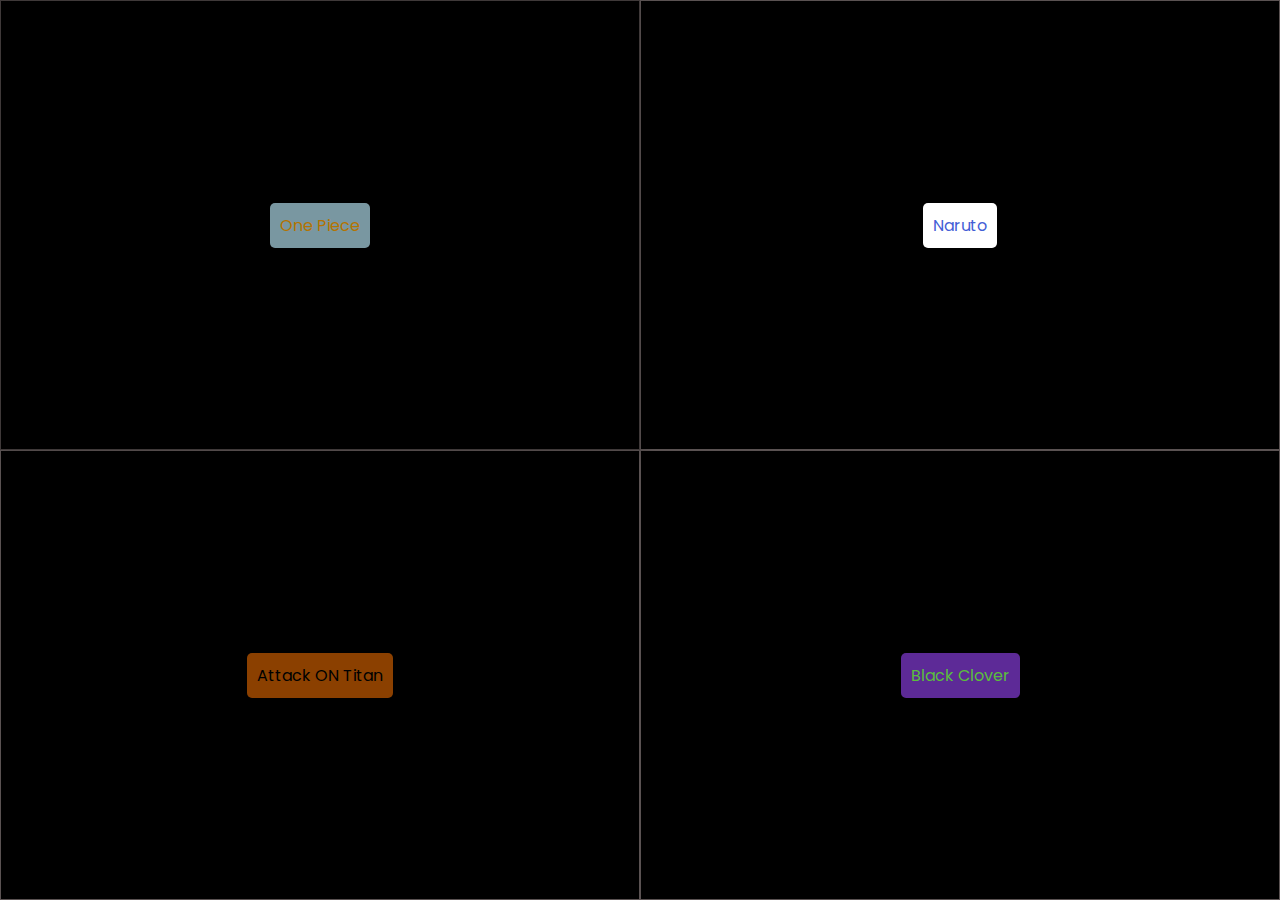
<file: index.html>
<!DOCTYPE html>
<html lang="en">
  <head>
    <meta charset="UTF-8" />
    <meta http-equiv="X-UA-Compatible" content="IE=edge" />
    <meta name="viewport" content="width=device-width, initial-scale=1.0" />
    <title>Home Page</title>
    <link rel="stylesheet" href="1.css">
    <style>
      @import url("https://fonts.googleapis.com/css2?family=Poppins:wght@400;500;600;700&display=swap");

      body {
        
        margin: 0;
        padding: 0;
        display: flex;
        justify-content: center;
        font-family: "Poppins", sans-serif;
        font-size: 1rem;
        color: white;
        background-color: #000;
      }

      main {
        max-width: 350px;
        display: flex;
        flex-direction: column;
        align-items: center;
      }

      .intro {
        display: flex;
        flex-direction: column;
        justify-content: center;
        align-items: center;
        text-align: center;
        width: 100%;
        margin-bottom: 0rem;
      }

      .title {
        padding: 1rem;
        font-size: 1.75rem;
      }
    </style>

    <head>
      <style>
        .container {
          display: flex;
          flex-wrap: wrap;
          height: 100vh;
          width: 100vw;
          overflow: hidden;
          
        }
        
        
      </style>
    </head>
    <body>
      <div class="container">
        <div class="box box1">
          <a href="one peice.html" style="background-color: #add8e6; color: #FFA500; text-decoration: none; border-radius: 5px; padding: 10px;">One Piece</a>
        </div>
        
        <div class="box box2">
          <a href="Aot.html" style="background-color: #8B4000; color: #000; text-decoration: none; border-radius: 5px; padding: 10px;">Attack ON Titan</a>
        </div>
       
        <div class="box box3">
          <a href="Naruto.html" style="background-color: #fff; color: #435ed6; text-decoration: none; border-radius: 5px; padding: 10px;">Naruto</a>
        </div>
       
        <div class="box box4">
          <a href="Black Clover.html" style="background-color: #5d2a97; color: #5bbd3e; text-decoration: none; border-radius: 5px; padding: 10px;">Black Clover</a>
        </div>
      </div>
      
    </body>

    

        <style>
            .container {
              display: flex;
              flex-direction: column;
              justify-content: center;
              align-items: center;
              height: 100vh;
            }

            .center-button {
              position: absolute;
              top: 50%;
              left: 50%;
              transform: translate(-50%, -50%);
              background-color: #5d2a97;
              color: #5bbd3e;
              text-decoration: none;
              border-radius: 5px;
              padding: 10px;
            }
      
    </style>
  </html>
</file>
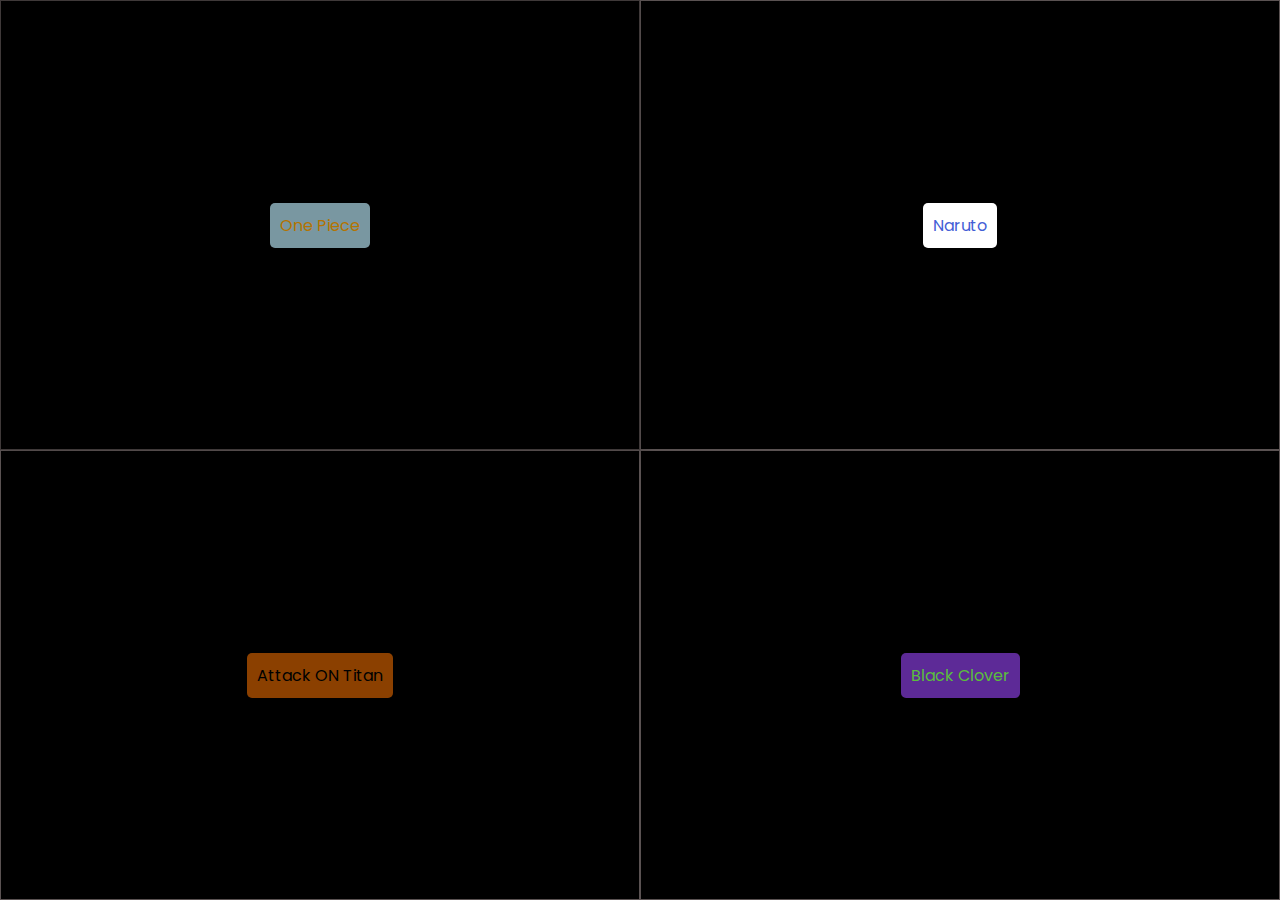
<file: home_page.html>
<!DOCTYPE html>
<html lang="en">
  <head>
    <meta charset="UTF-8" />
    <meta http-equiv="X-UA-Compatible" content="IE=edge" />
    <meta name="viewport" content="width=device-width, initial-scale=1.0" />
    <title>Home Page</title>
    <link rel="stylesheet" href="1.css">
    <style>
      @import url("https://fonts.googleapis.com/css2?family=Poppins:wght@400;500;600;700&display=swap");

      body {
        
        margin: 0;
        padding: 0;
        display: flex;
        justify-content: center;
        font-family: "Poppins", sans-serif;
        font-size: 1rem;
        color: white;
        background-color: #000;
      }

      main {
        max-width: 350px;
        display: flex;
        flex-direction: column;
        align-items: center;
      }

      .intro {
        display: flex;
        flex-direction: column;
        justify-content: center;
        align-items: center;
        text-align: center;
        width: 100%;
        margin-bottom: 0rem;
      }

      .title {
        padding: 1rem;
        font-size: 1.75rem;
      }
    </style>

    <head>
      <style>
        .container {
          display: flex;
          flex-wrap: wrap;
          height: 100vh;
          width: 100vw;
          overflow: hidden;
          
        }
        
        
      </style>
    </head>
    <body>
      <div class="container">
        <div class="box box1">
          <a href="one peice.html" style="background-color: #add8e6; color: #FFA500; text-decoration: none; border-radius: 5px; padding: 10px;">One Piece</a>
        </div>
        
        <div class="box box2">
          <a href="Aot.html" style="background-color: #8B4000; color: #000; text-decoration: none; border-radius: 5px; padding: 10px;">Attack ON Titan</a>
        </div>
       
        <div class="box box3">
          <a href="Naruto.html" style="background-color: #fff; color: #435ed6; text-decoration: none; border-radius: 5px; padding: 10px;">Naruto</a>
        </div>
       
        <div class="box box4">
          <a href="Black Clover.html" style="background-color: #5d2a97; color: #5bbd3e; text-decoration: none; border-radius: 5px; padding: 10px;">Black Clover</a>
        </div>
      </div>
      
    </body>

    

        <style>
            .container {
              display: flex;
              flex-direction: column;
              justify-content: center;
              align-items: center;
              height: 100vh;
            }

            .center-button {
              position: absolute;
              top: 50%;
              left: 50%;
              transform: translate(-50%, -50%);
              background-color: #5d2a97;
              color: #5bbd3e;
              text-decoration: none;
              border-radius: 5px;
              padding: 10px;
            }
      
    </style>
  </html>
</file>
<file: 1.css>
.box {
  height: 50%;
  width: 50%;
  box-sizing: Border-box;
  border: 0.12px solid rgb(90, 82, 82);
  display: flex;
  justify-content: center;
  align-items: center;
  transition: opacity 0.5s ease-in-out;
}

.box1 {
  background-image: url("https://c4.wallpaperflare.com/wallpaper/114/1008/41/one-piece-monkey-d-luffy-hd-wallpaper-preview.jpg");
  background-size: cover;
  background-position: center;
  cursor: pointer;
  
}
.box2 {
  background-image: url("https://wallpaperaccess.com/full/2725441.jpg");
  background-size: cover;
  background-position: center;
  cursor: pointer;
}
.box3 {
  background-image: url("https://wallpaperaccess.com/full/466433.jpg");
  background-size: cover;
  background-position: center;
  cursor: pointer;
}
.box4 {
  background-image: url("https://c4.wallpaperflare.com/wallpaper/345/71/630/anime-black-clover-asta-black-clover-book-wallpaper-preview.jpg");
  background-size: cover;
  background-position: center;
  cursor: pointer;
}

.box1:hover {
  opacity: 0.7;
        box-shadow: 5px 5px 10px rgba(0, 0, 0, 0.15);
}
.box2:hover {
  opacity: 0.7;
}
.box3:hover {
  opacity: 0.7;
}
.box4:hover {
  opacity: 0.7;
}

.box1:active {opacity: 0.5;}
.box2:active {opacity: 0.5;}
.box3:active {opacity: 0.5;}
.box4:active {opacity: 0.5;}
</file>
